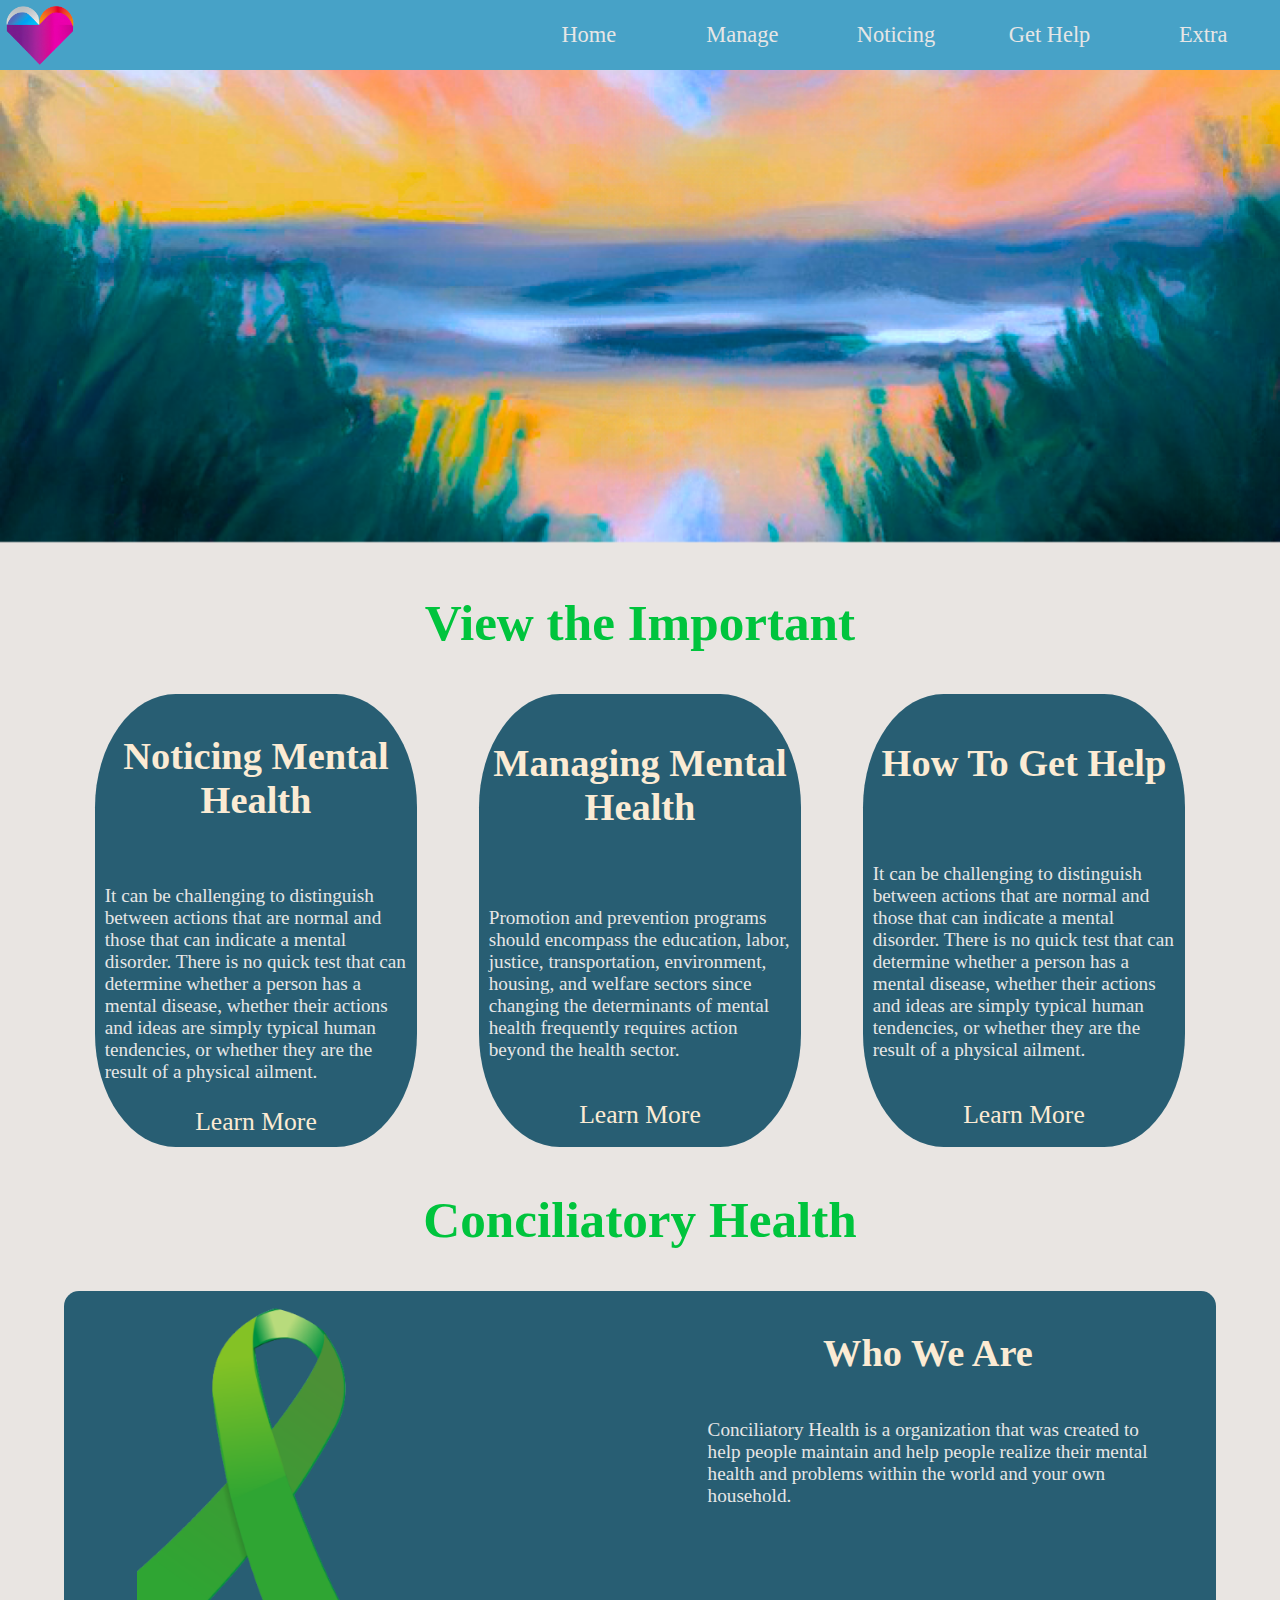
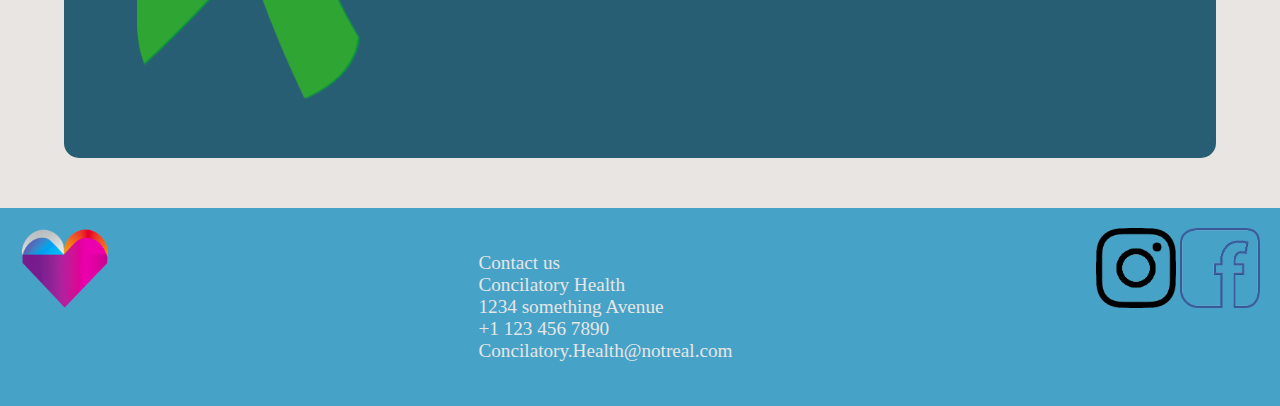
<file: index.html>
<!DOCTYPE html>
<html lang="en">
<head>
    <meta charset="UTF-8">
    <meta http-equiv="X-UA-Compatible" content="IE=edge">
    <meta name="viewport" content="width=device-width, initial-scale=1.0">
    <title>Conciliatory Health</title>
    <link rel="stylesheet" href="css/stlye.css">

</head>
<body>
    <header>
        <nav class="NavBar">
            <a href="index.html"><img src="Images/logo.png" alt="logo"></a>
            <div class="right">
                <div class="Navs">
                    <a href="index.html">Home</a>
                    <a href="Manage.html">Manage</a>
                    <a href="noticing.html">Noticing</a>
                    <a href="get-help.html">Get Help</a>
                    <a href="extra.html">Extra</a>
                </div>
                <div class="dropdown">
                    <div class="dropbtn" onclick="menu()">Menu
                        <i class="fa fa-caret-down"></i>
                        <span></span>
                        <span></span>
                        <span></span>
                        <span></span>
                    </div>
                    <div class="dropdown-content">
                        <a href="index.html">Home</a>
                        <a href="Manage.html">Manage</a>
                        <a href="noticing.html">Noticing</a>
                        <a href="get-help.html">Get Help</a>
                        <a href="extra.html">Extra</a>
                    </div>
                </div>
            </div>
        </nav>
    </header>

    <main>
    <img class="hero" src="Images/hero.png" alt="great sunshine">
    <!-- ^ hero image here -->
    <h2>View the Important</h2>
    <article >
 
        <section class="thirdSection">
            <h3>Noticing Mental Health</h3>
            <p>
                It can be challenging to distinguish between actions that are normal and those that can indicate a mental disorder. There is no quick test that can determine whether a person has a mental disease, whether their actions and ideas are simply typical human tendencies, or whether they are the result of a physical ailment.

            </p>
            
                <a class="small" href="noticing.html">Learn More</a>
        </section>
        <section class="thirdSection">
            <h3>Managing Mental Health</h3>
            <p>
                Promotion and prevention programs should encompass the education, labor, justice, transportation, environment, housing, and welfare sectors since changing the determinants of mental health frequently requires action beyond the health sector. 
                </p>
            
                <a class="small"  href="Manage.html">Learn More</a>
        </section>
        <section class="thirdSection">
            <h3>How To Get Help</h3>
            <p>It can be challenging to distinguish between actions that are normal and those that can indicate a mental disorder. There is no quick test that can determine whether a person has a mental disease, whether their actions and ideas are simply typical human tendencies, or whether they are the result of a physical ailment.
            </p>
            
                <a class="small"  href="get-help.html">Learn More</a>

        </section>
    </article>
    <h2>Conciliatory Health</h2>
    <article class="bigSection">

        <section class="halfSection">
            <img src="Images/green_ribbon.png" alt="peace sign :3">
        </section>
        <section class="halfSection">
            <h3>Who We Are</h3>
            <p>Conciliatory Health is a organization that was created to help people maintain and help people realize their mental health and problems within the world and your own household.</p>
        </section>
    </article>
    </main>

    <footer>
        <div class="footer">
                <img class="foot-img" src="Images/logo.png" alt="Heart">
                <article>
                    <p>
                        Contact us <br>
                        Concilatory Health<br>
                        1234 something Avenue<br>
                        +1 123 456 7890<br>
                        Concilatory.Health@notreal.com
                    </p>
                </article>
            <div>
                <a href="https://instagram.com/conciliatory_health?igshid=YzdkMWQ2MWU=">
                    <img class="bot" src="Images/Instagram_logo.png" alt="Instagram Logo"></a>
                <a href="https://www.facebook.com/profile.php?id=100088865434306"><img class="bot" src="Images/Facebook_logo.png" alt="Facebook Logo"></a>
            </div>   
        </div>
    </footer>
</body>
</html>
</file>
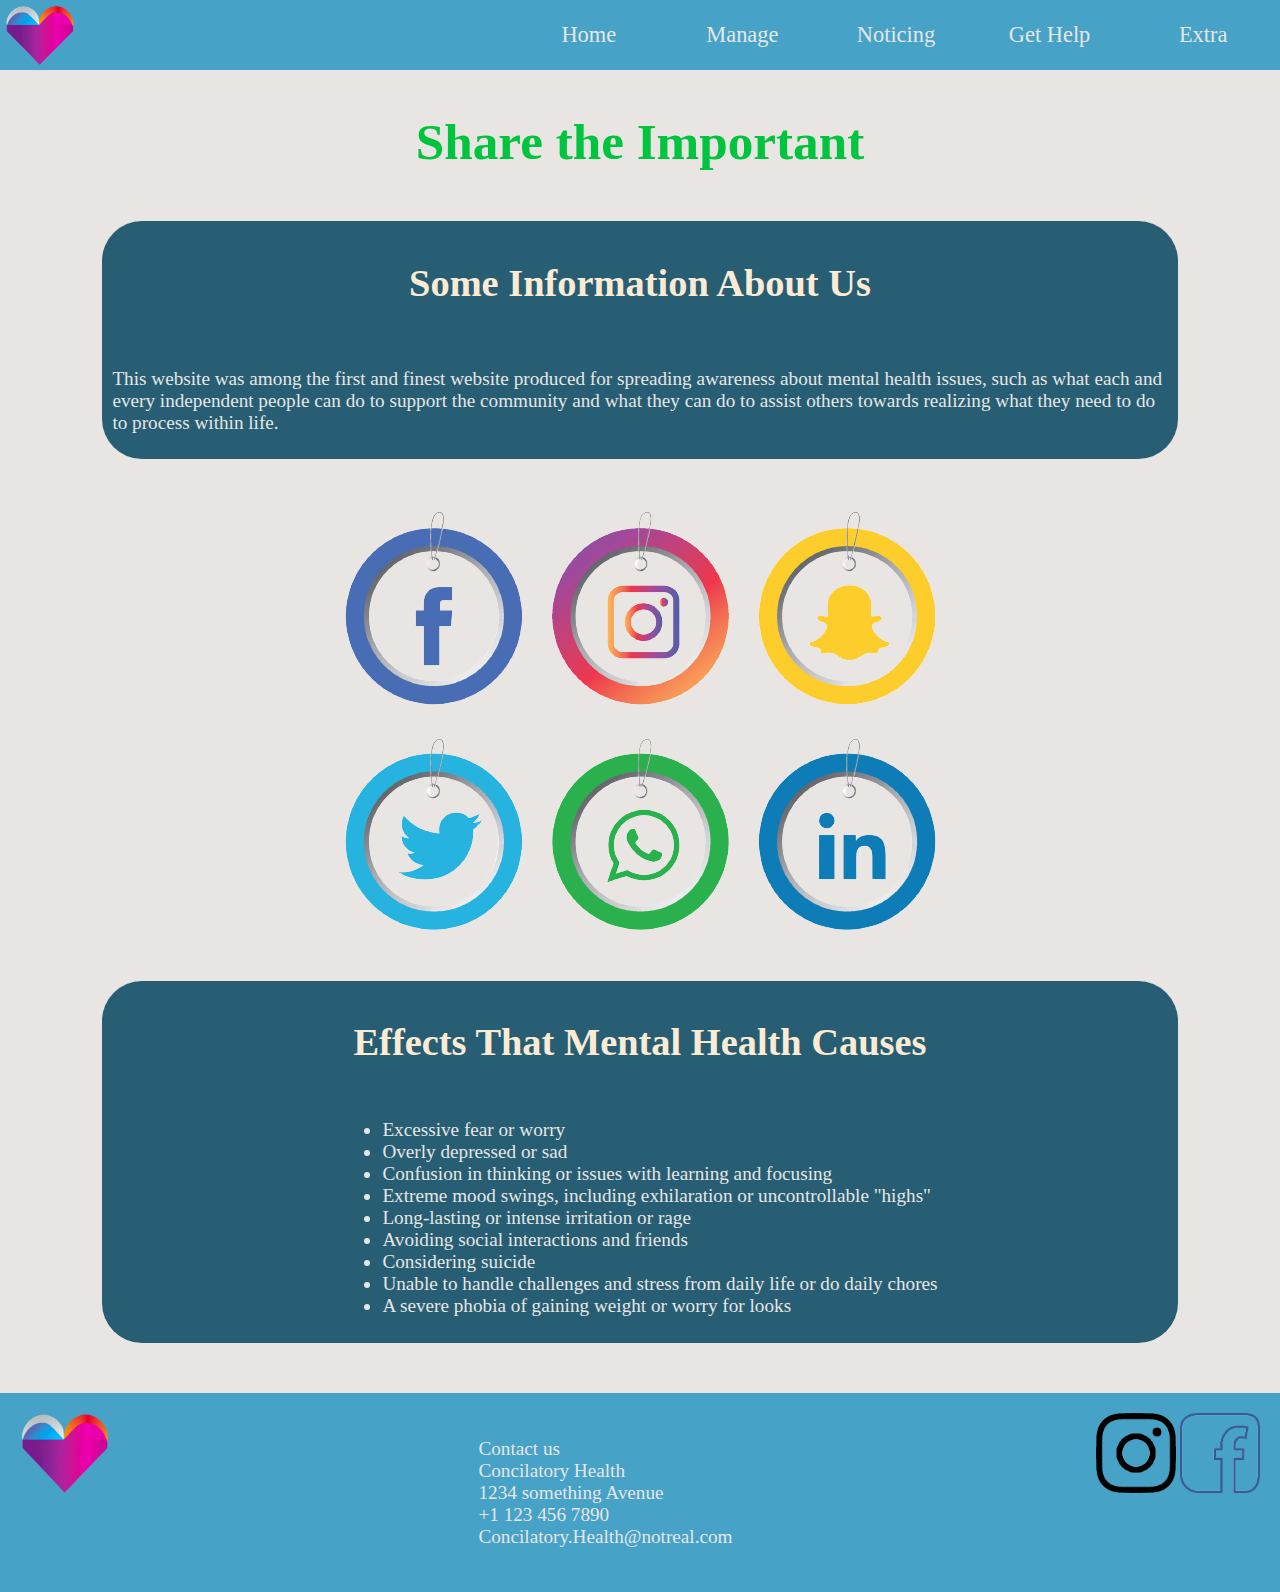
<file: extra.html>
<!DOCTYPE html>
<html lang="en">
<head>
    <meta charset="UTF-8">
    <meta http-equiv="X-UA-Compatible" content="IE=edge">
    <meta name="viewport" content="width=device-width, initial-scale=1.0">
    <title>Conciliatory Health</title>
    <link rel="stylesheet" href="css/stlye.css">

</head>
<body>
    <header>
        <nav class="NavBar">
            <a href="index.html"><img src="Images/logo.png" alt="logo"></a>
            <div class="right">
                <div class="Navs">
                    <a href="index.html">Home</a>
                    <a href="Manage.html">Manage</a>
                    <a href="noticing.html">Noticing</a>
                    <a href="get-help.html">Get Help</a>
                    <a href="extra.html">Extra</a>
                </div>
                <div class="dropdown">
                    <div class="dropbtn" onclick="menu()">Menu
                        <i class="fa fa-caret-down"></i>
                        <span></span>
                        <span></span>
                        <span></span>
                        <span></span>
                    </div>
                    <div class="dropdown-content">
                        <a href="index.html">Home</a>
                        <a href="Manage.html">Manage</a>
                        <a href="noticing.html">Noticing</a>
                        <a href="get-help.html">Get Help</a>
                        <a href="extra.html">Extra</a>
                    </div>
                </div>
            </div>
        </nav>
    </header>

    <main>
    <div class="about-h2">
        <h2>Share the Important</h2>
    </div>
    <div class="center column">
        <h3>
            Some Information About Us
        </h3>
        <p>
            This website was among the first and finest website produced for spreading awareness about mental health issues, such as what each and every independent people can do to support the community and what they can do to assist others towards realizing what they need to do to process within life.</p>
    </div>

    <div class="centerimage">
        <img src="Images/socialmedia.png" alt="Twitter, Snapchat, Instagram, Facebook, WhatsApp, Linked In Logos">
    </div>

    <div class="center column">
        <h3>Effects That Mental Health Causes</h3>
        <ul>
            <li>Excessive fear or worry</li>
            <li>Overly depressed or sad</li>
            <li>Confusion in thinking or issues with learning and focusing</li>
            <li>Extreme mood swings, including exhilaration or uncontrollable "highs"</li>
            <li>Long-lasting or intense irritation or rage</li>
            <li>Avoiding social interactions and friends</li>
            <li>Considering suicide</li>
            <li>Unable to handle challenges and stress from daily life or do daily chores</li>
            <li>A severe phobia of gaining weight or worry for looks            </li>
        </ul>
    </div>
    </main>

    <footer>
        <div class="footer">
                <img class="foot-img" src="Images/logo.png" alt="Heart">
                <article>
                    <p>
                        Contact us <br>
                        Concilatory Health<br>
                        1234 something Avenue<br>
                        +1 123 456 7890<br>
                        Concilatory.Health@notreal.com
                    </p>
                </article>
            <div>
                <a href="https://instagram.com/conciliatory_health?igshid=YzdkMWQ2MWU=">
                    <img class="bot" src="Images/Instagram_logo.png" alt="Instagram Logo"></a>
                <a href="https://www.facebook.com/profile.php?id=100088865434306"><img class="bot" src="Images/Facebook_logo.png" alt="Facebook Logo"></a>
            </div>   
        </div>
    </footer>
</body>
</html>
</file>
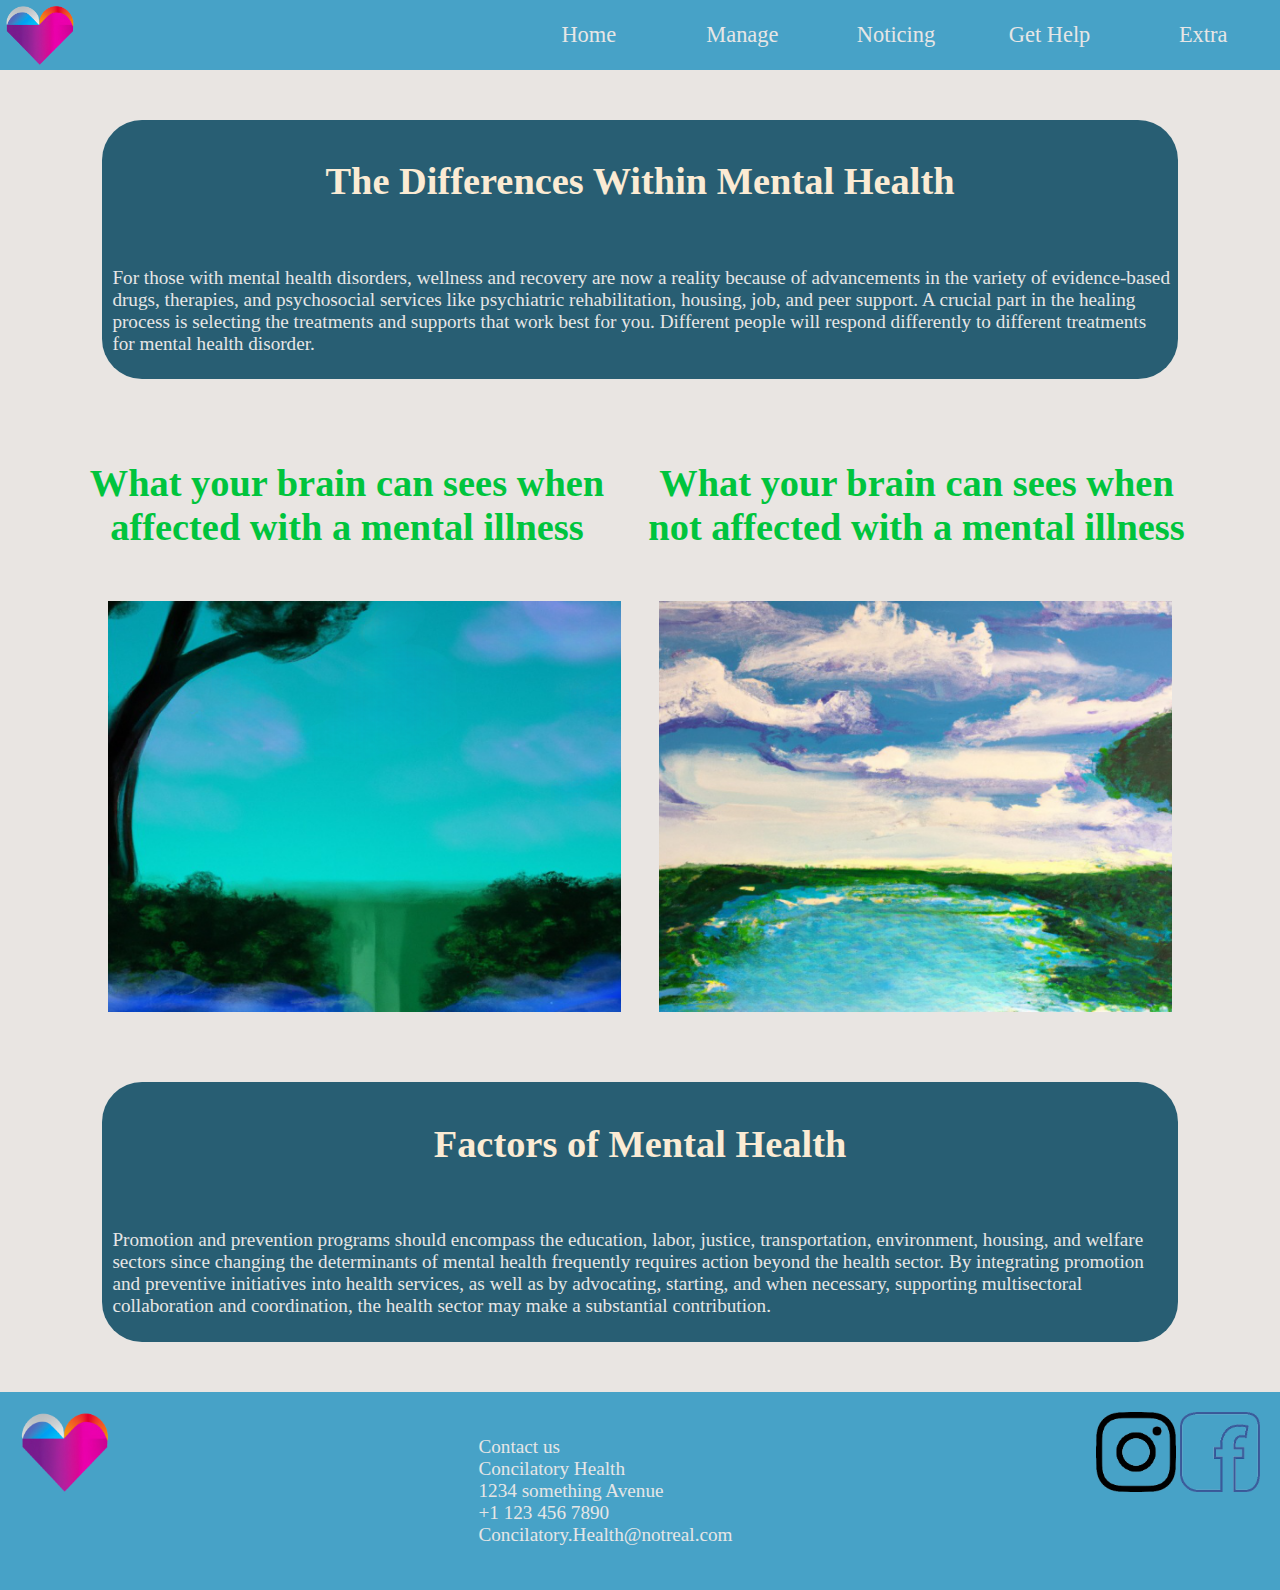
<file: get-help.html>
<!DOCTYPE html>
<html lang="en">
<head>
    <meta charset="UTF-8">
    <meta http-equiv="X-UA-Compatible" content="IE=edge">
    <meta name="viewport" content="width=device-width, initial-scale=1.0">
    <title>Conciliatory Health</title>
    <link rel="stylesheet" href="css/stlye.css">

</head>
<body>
    <header>
        <nav class="NavBar">
            <a href="index.html"><img src="Images/logo.png" alt="logo"></a>
            <div class="right">
                <div class="Navs">
                    <a href="index.html">Home</a>
                    <a href="Manage.html">Manage</a>
                    <a href="noticing.html">Noticing</a>
                    <a href="get-help.html">Get Help</a>
                    <a href="extra.html">Extra</a>
                </div>
                <div class="dropdown">
                    <div class="dropbtn" onclick="menu()">Menu
                        <i class="fa fa-caret-down"></i>
                        <span></span>
                        <span></span>
                        <span></span>
                        <span></span>
                    </div>
                    <div class="dropdown-content">
                        <a href="index.html">Home</a>
                        <a href="Manage.html">Manage</a>
                        <a href="noticing.html">Noticing</a>
                        <a href="get-help.html">Get Help</a>
                        <a href="extra.html">Extra</a>
                    </div>
                </div>
            </div>
        </nav>
    </header>

    <div class="center column">
        <h3>
            The Differences Within Mental Health
        </h3>
        <p>
            For those with mental health disorders, wellness and recovery are now a reality because of advancements in the variety of evidence-based drugs, therapies, and psychosocial services like psychiatric rehabilitation, housing, job, and peer support. A crucial part in the healing process is selecting the treatments and supports that work best for you. Different people will respond differently to different treatments for mental health disorder.</p>
    </div>

    <div class="column">
        <div class="row width-90">
        <h2 class="row-head">What your brain can sees when affected with a mental illness</h2>
        <h2 class="row-head">What your brain can sees when not affected with a   mental illness</h2>
        </div>
        <div class="row width-90">
            <img class="row-img" src="Images/tree.png" alt="painting of trees">
            <img class="row-img" src="Images/Water-color.png" alt="painting of a sunset">
        </div>
    </div>

    <div class="center column">
        <h3>
            Factors of Mental Health
        </h3>
        <p>
            Promotion and prevention programs should encompass the education, labor, justice, transportation, environment, housing, and welfare sectors since changing the determinants of mental health frequently requires action beyond the health sector. By integrating promotion and preventive initiatives into health services, as well as by advocating, starting, and when necessary, supporting multisectoral collaboration and coordination, the health sector may make a substantial contribution.</p>
    </div>

    
    
    
    <footer>
        <div class="footer">
                <img class="foot-img" src="Images/logo.png" alt="Heart">
                <article>
                    <p>
                        Contact us <br>
                        Concilatory Health<br>
                        1234 something Avenue<br>
                        +1 123 456 7890<br>
                        Concilatory.Health@notreal.com
                    </p>
                </article>
            <div>
                <a href="https://instagram.com/conciliatory_health?igshid=YzdkMWQ2MWU=">
                    <img class="bot" src="Images/Instagram_logo.png" alt="Instagram Logo"></a>
                <a href="https://www.facebook.com/profile.php?id=100088865434306"><img class="bot" src="Images/Facebook_logo.png" alt="Facebook Logo"></a>
            </div>   
        </div>
    </footer>
</body>
</html>
</file>
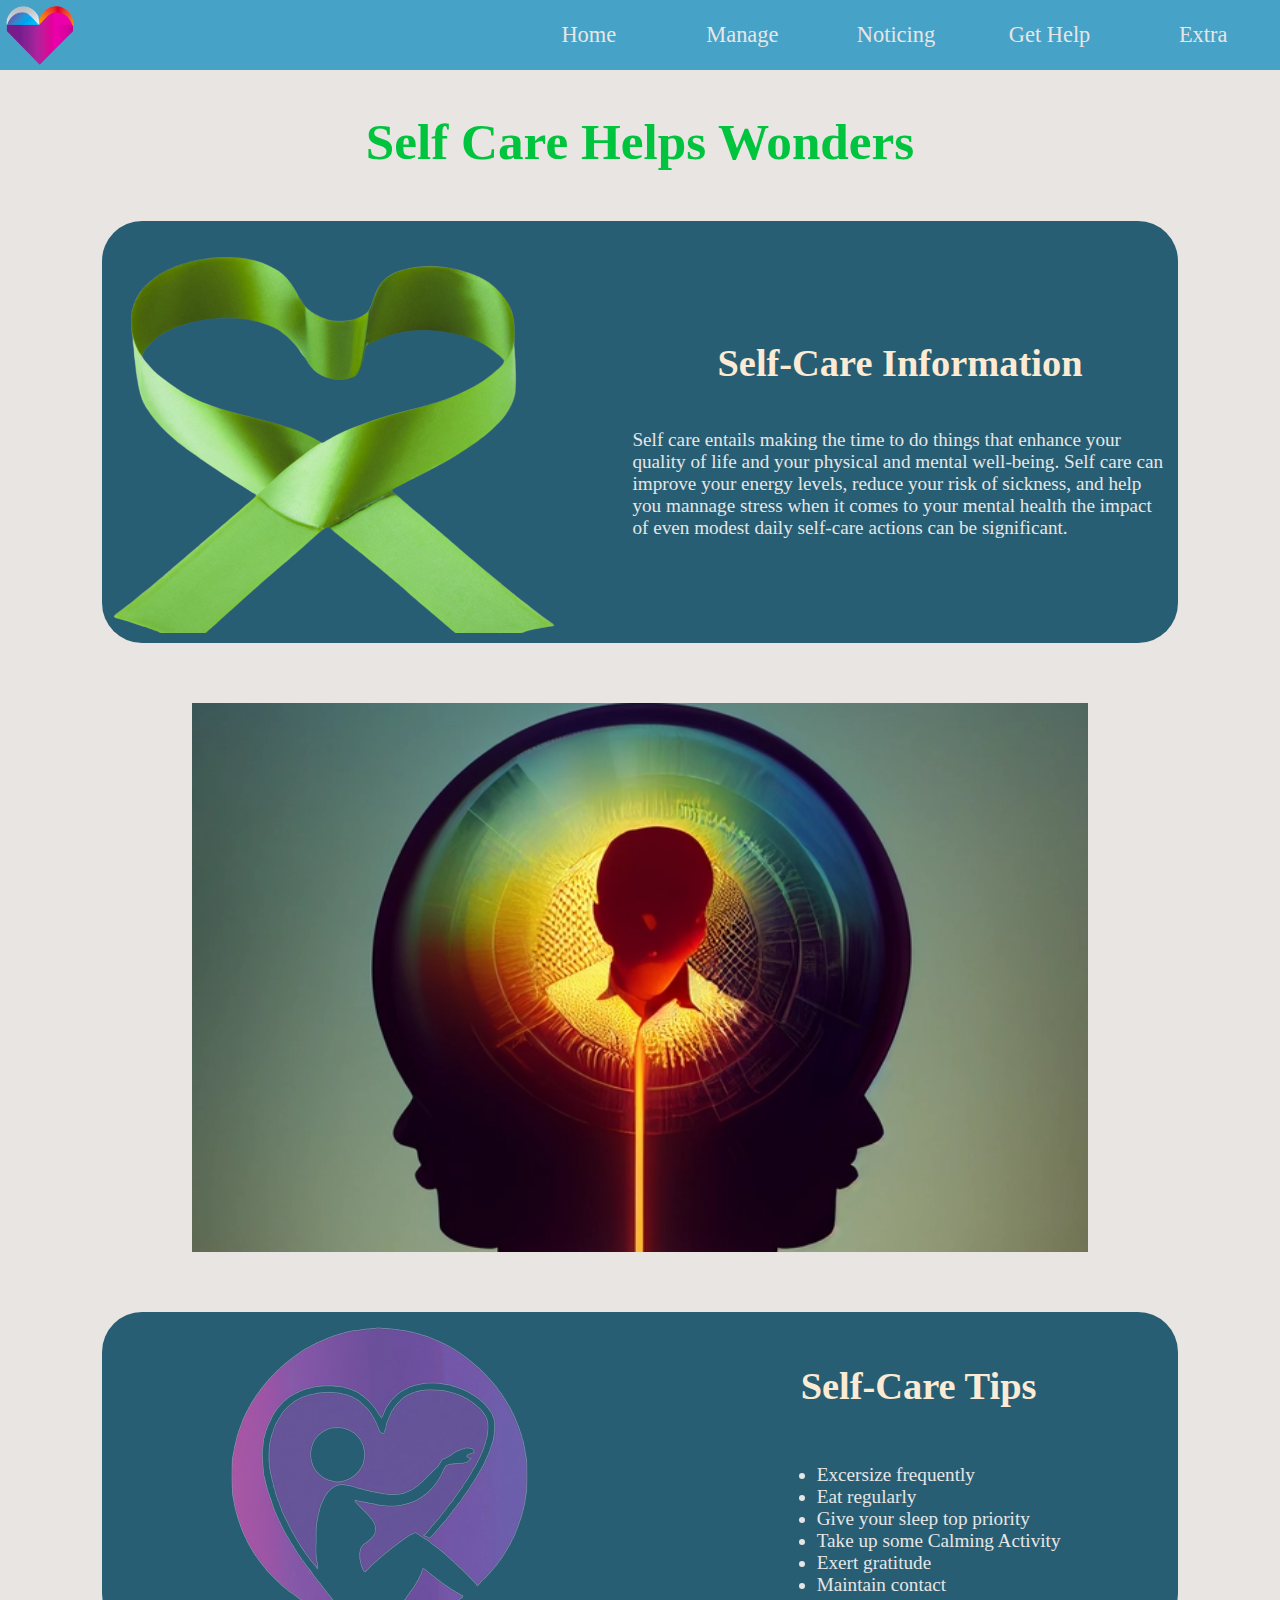
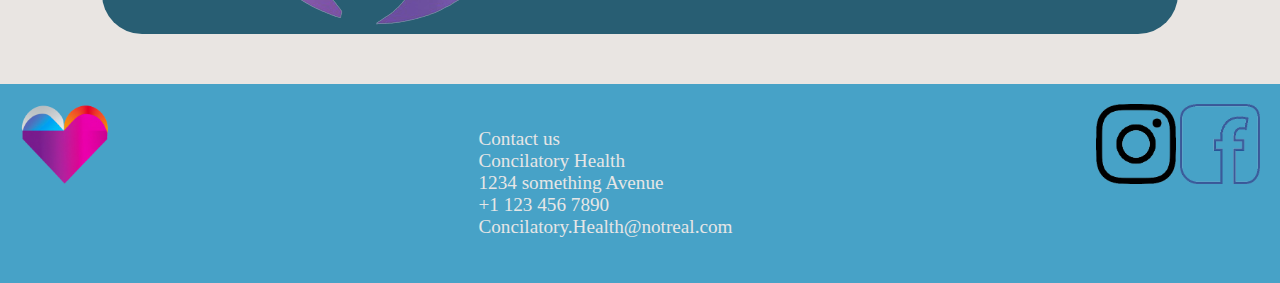
<file: Manage.html>
<!DOCTYPE html>
<html lang="en">
<head>
    <meta charset="UTF-8">
    <meta http-equiv="X-UA-Compatible" content="IE=edge">
    <meta name="viewport" content="width=device-width, initial-scale=1.0">
    <title>Conciliatory Health</title>
    <link rel="stylesheet" href="css/stlye.css">

</head>
<body>
    <header>
        <nav class="NavBar">
            <a href="index.html"><img src="Images/logo.png" alt="logo"></a>
            <div class="right">
                <div class="Navs">
                    <a href="index.html">Home</a>
                    <a href="Manage.html">Manage</a>
                    <a href="noticing.html">Noticing</a>
                    <a href="get-help.html">Get Help</a>
                    <a href="extra.html">Extra</a>
                </div>
                <div class="dropdown">
                    <div class="dropbtn" onclick="menu()">Menu
                        <i class="fa fa-caret-down"></i>
                        <span></span>
                        <span></span>
                        <span></span>
                        <span></span>
                    </div>
                    <div class="dropdown-content">
                        <a href="index.html">Home</a>
                        <a href="Manage.html">Manage</a>
                        <a href="noticing.html">Noticing</a>
                        <a href="get-help.html">Get Help</a>
                        <a href="extra.html">Extra</a>
                    </div>
                </div>
            </div>
        </nav>
    </header>

    <main>
    <h2>Self Care Helps Wonders</h2>
   

        <div class="center"> 
            <img src="Images/green_heart.png" alt="" class="center-imgs">       
            <div class="columns"> 
            <h3>Self-Care Information</h3>
            <p>Self care entails making the time to do things that enhance your quality of life and your physical and mental well-being. Self care can improve your energy levels, reduce your risk of sickness, and help you mannage stress when it comes to your mental health the impact of even modest daily self-care actions can be significant.</p>
            </div>
        </div>
    <img class="center-imgs" src="Images/Memories1.png" alt="">

    <div class="center">
            <img src="Images/purp_heart.png" alt="">
            <div class="column">
            <h3>Self-Care Tips</h3>
            
            <ul>
                <li>Excersize frequently</li>
                <li>Eat regularly</li>
                <li>Give your sleep top priority</li>
                <li>Take up some Calming Activity</li>
                <li>Exert gratitude</li>
                <li>Maintain contact</li>
            </ul>
        </div>
    </div>
    </main>

    <footer>
        <div class="footer">
                <img class="foot-img" src="Images/logo.png" alt="Heart">
                <article>
                    <p>
                        Contact us <br>
                        Concilatory Health<br>
                        1234 something Avenue<br>
                        +1 123 456 7890<br>
                        Concilatory.Health@notreal.com
                    </p>
                </article>
            <div>
                <a href="https://instagram.com/conciliatory_health?igshid=YzdkMWQ2MWU=">
                    <img class="bot" src="Images/Instagram_logo.png" alt="Instagram Logo"></a>
                <a href="https://www.facebook.com/profile.php?id=100088865434306"><img class="bot" src="Images/Facebook_logo.png" alt="Facebook Logo"></a>
            </div>   
        </div>
    </footer>
</body>
</html>
</file>
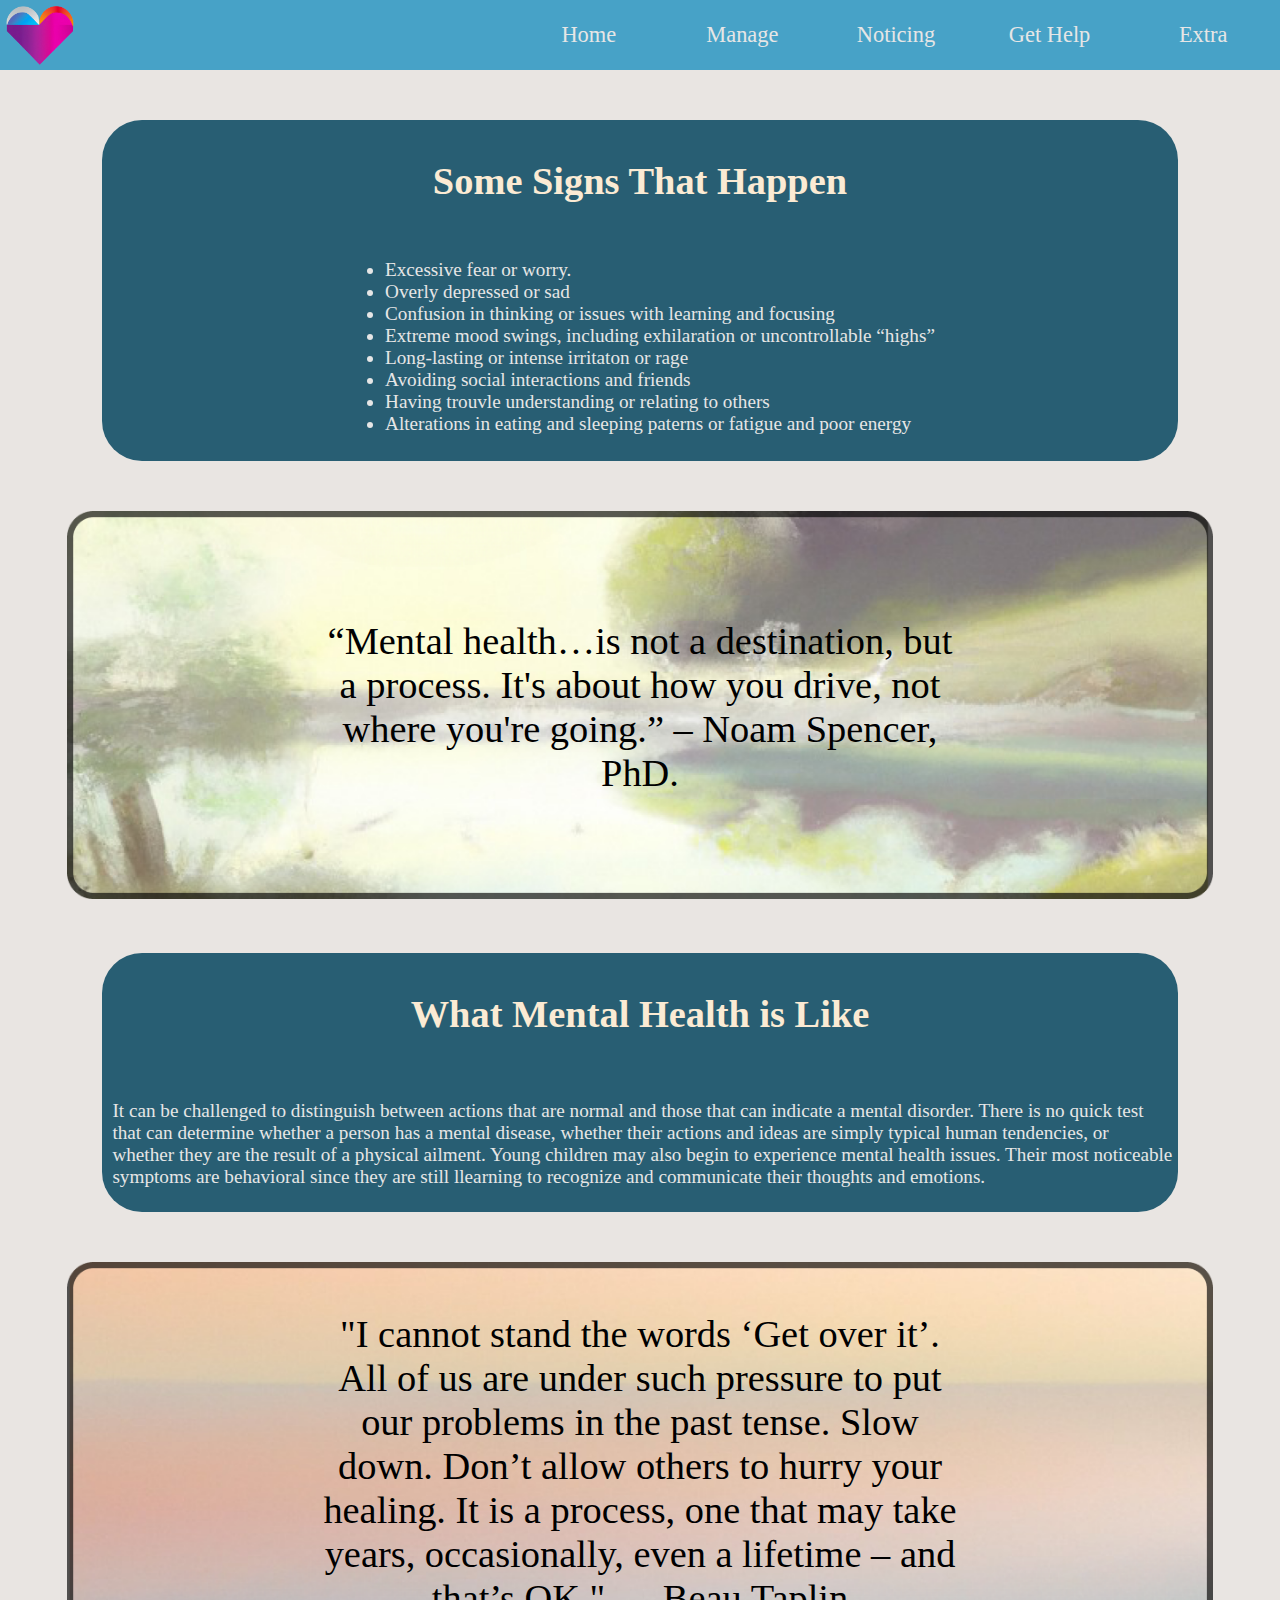
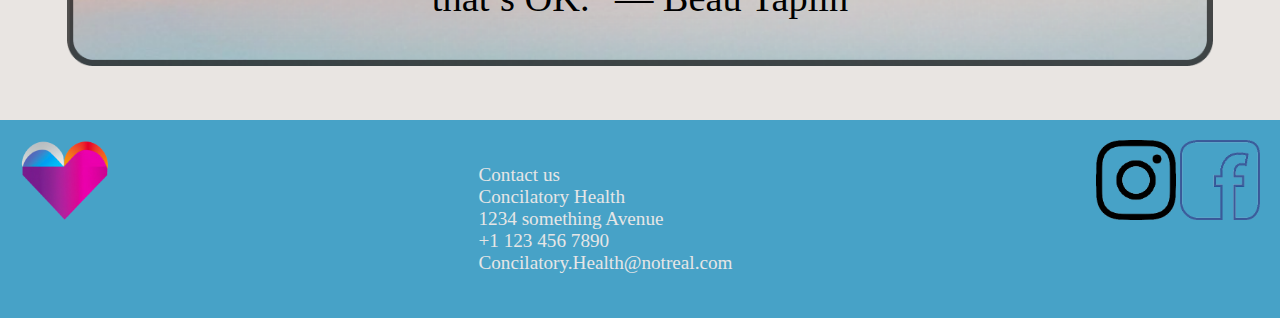
<file: noticing.html>
<!DOCTYPE html>
<html lang="en">
<head>
    <meta charset="UTF-8">
    <meta http-equiv="X-UA-Compatible" content="IE=edge">
    <meta name="viewport" content="width=device-width, initial-scale=1.0">
    <title>Conciliatory Health</title>
    <link rel="stylesheet" href="css/stlye.css">

</head>
<body>
    <header>
        <nav class="NavBar">
            <a href="index.html"><img src="Images/logo.png" alt="logo"></a>
            <div class="right">
                <div class="Navs">
                    <a href="index.html">Home</a>
                    <a href="Manage.html">Manage</a>
                    <a href="noticing.html">Noticing</a>
                    <a href="get-help.html">Get Help</a>
                    <a href="extra.html">Extra</a>
                </div>
                <div class="dropdown">
                    <div class="dropbtn" onclick="menu()">Menu
                        <i class="fa fa-caret-down"></i>
                        <span></span>
                        <span></span>
                        <span></span>
                        <span></span>
                    </div>
                    <div class="dropdown-content">
                        <a href="index.html">Home</a>
                        <a href="Manage.html">Manage</a>
                        <a href="noticing.html">Noticing</a>
                        <a href="get-help.html">Get Help</a>
                        <a href="extra.html">Extra</a>
                    </div>
                </div>
            </div>
        </nav>
    </header>

    <main>
    <div class="center column">
        <h3>
            Some Signs That Happen
        </h3>
        <ul>
            <li>Excessive fear or worry.</li>
            <li>Overly depressed or sad</li>
            <li>Confusion in thinking or issues with learning and focusing</li>
            <li>Extreme mood swings, including exhilaration or uncontrollable “highs” </li>
            <li>Long-lasting or intense irritaton or rage</li>
            <li>Avoiding social interactions and friends </li>
            <li>Having trouvle understanding or relating to others</li>
            <li>Alterations in eating and sleeping paterns or fatigue and poor energy</li>
        </ul>
    </div>

    <div class="container">
            <img src="Images/green_painting.png" alt="watercolor pond with trees" >
            <div class="special">“Mental health…is not a destination, but a process. It's about how you drive, not where you're going.” 
                – Noam Spencer, PhD.</div>
    </div>

    <div class="center column">
        <h3>
            What Mental Health is Like
        </h3>
        <p>
            It can be challenged to distinguish between actions that are normal and those that can indicate a mental disorder. There is no quick test that can determine whether a person has a mental disease, whether their actions and ideas are simply typical human tendencies, or whether they are the result of a physical ailment. Young children may also begin to experience mental health issues. Their most noticeable symptoms are behavioral since they are still llearning to recognize and communicate their thoughts and emotions.
        </p>
    </div>
    <div class="container">
        <img src="Images/Beach_painting.png" alt="">
        <div class="special">
            "I cannot stand the words ‘Get over it’. All of us are under such pressure to put our problems in the past tense. Slow down. Don’t allow others to hurry your healing. It is a process, one that may take years, occasionally, even a lifetime – and that’s OK." — Beau Taplin
        </div>
    </div>
    </main>

    <footer>
        <div class="footer">
                <img class="foot-img" src="Images/logo.png" alt="Heart">
                <article>
                    <p>
                        Contact us <br>
                        Concilatory Health<br>
                        1234 something Avenue<br>
                        +1 123 456 7890<br>
                        Concilatory.Health@notreal.com
                    </p>
                </article>
            <div>
                <a href="https://instagram.com/conciliatory_health?igshid=YzdkMWQ2MWU=">
                    <img class="bot" src="Images/Instagram_logo.png" alt="Instagram Logo"></a>
                <a href="https://www.facebook.com/profile.php?id=100088865434306"><img class="bot" src="Images/Facebook_logo.png" alt="Facebook Logo"></a>
            </div>   
        </div>
    </footer>
</body>
</html>
</file>
<file: css/stlye.css>
h1,
h2,
h3,
h4 {
    text-align: center;
}

p,
li{
    font-size: 1.5vw;
}


a {
    text-decoration: none;
}

.NavBar{
    display: flex;
    justify-content: space-between;
    height: 70px;
    background-color: #47A2C7;
}

.NavBar img{
    height: 60px;
    width: 70px;
    margin: 5px;
}

.right {
    width:60%;
    display:flex;
    justify-content:space-evenly;
}

.Navs{
    display: flex;
    justify-content: space-around;
    /* width: calc(100% - 120px); */
    width:100%;
}

.Navs a{
    width: calc(100% / 4);
    justify-content: center;
    display: flex;
    align-items: center;
    text-decoration: none;
    color: #E6E6E6;
    font-size: 1.75vw;
}

.bigSection {
    display: flex;
    flex-wrap: wrap;
    justify-content: space-around;
    margin-left: 5%;
    margin-right: 5%;
    background-color: #285E73;
    flex-direction: row;
    border-radius: 15px;
}

article{
    display: flex;
    flex-wrap: wrap;
    justify-content: space-around;
    margin-left: 5%;
    margin-right: 5%;
    flex-direction: row;
}

.halfSection {
    background-color: #285E73;
    width: 40%;
}

.halfSection img{
    width: 50%;
    margin: 15px;
}

.halfsection p {
    font-size:30px;
}

.thirdSection {
    background-color: #285E73;
    display: flex;
    flex-direction: column;
    align-items: center;
    justify-content: space-around;
    width: 28%;
    border-radius: 25%;
}

.footer{
    box-sizing: border-box;
    display: flex;
    margin-top: 50px;
    width: 100%;
    background-color: #47A2C7;
    padding: 20px;
    color: #E6E6E6;
    justify-content: space-between;
}

.bot{
    width: 80px;
    height: 80px;
}

.foot-img {
    width:90px;
    height:80px;
}

.width-90{
    margin: 0 8vw;
    width:89%;
}

.row-img {
    width:45%
}

.footerLeft{
    box-sizing: border-box;
}

body{
    margin:0px;
    background-color: #e9e5e2;
    background-image: url("https://transparenttextures.com/patterns/diamond-upholstery.png");
}

h2{
    color: #00C43D;
    font-size: 4vw;
}

h3,
h4{
    color: #FBEBD4;
    font-size: 3vw;
    padding: 1px;
}

.hero{
    width: 100%;
}

.center {
    background-color: #285E73;
    display: flex;
    align-items: center;
    margin: 50px;
    margin-left: 8vw;
    margin-right:8vw;
    justify-content: space-around;
    border-radius: 40px;
}

.center-imgs {
    display: flex;
    align-items: center;
    flex-direction: row;
    margin: auto;
    padding: 10px;
    width:70%;
}

.column {
    display: flex;
    justify-content: center;
    align-items: center;
    flex-direction: column;
}

li {
    color: #E6E6E6;
}

ul {
    padding-bottom: 10px;
}

p {
    color: #E6E6E6;
    padding: 5px 5px 5px 10px;
}

.special {
    position: absolute;
    top: 50%;
    left: 50%;
    transform: translate(-50%, -50%);
    color: #000;
    font-size: 3vw;
    font-family:Brush Script MT, Brush Script Std, cursive;
    background-color:transparent;
}

.container {
    position: relative;
    text-align: center;
    color: white;
}

.container img {
    margin:auto;
}

.row {
    display: flex;
    flex-direction: row;
    padding-bottom: 20px;
    justify-content: space-evenly;
}

.row-head {
    padding: 0px 15px;
}

.row h2 {
    font-size: 3vw;
}

/*button*/
.small{
    font-size: 2vw;
    color:  #FBEBD4;
    margin-bottom: 10px;
}

.centerimage {
    display:flex;
    justify-content:center;
}

.centerimage img {
    /* min-width: 40%; */
    max-width: 50vw;
}

/* Dropdown */

.dropdown .dropbtn {
    font-size: 16px;
    border: none;
    outline: none;
    color: #E6E6E6;
    padding: 25px 16px;
    background-color: inherit;
    font-family: inherit;
    margin:0px;
}

.dropdown-content {
    display:none;
    position:absolute;
    background-color: #156a8f;
    right:0px;
    box-shadow:0px 8px 16px 0px rgba(0,0,0,0.2);
    z-index:1;
}

.dropdown-content a {
    float: none;
    color: #E6E6E6;
    padding: 12px 16px;
    text-decoration: none;
    display: block;
    text-align: left;
  }

.dropdown-content a:hover {
    background-color:#b3b2b1;
}

.dropdown:hover .dropdown-content {
    display:block;
}

.dropdown {
    float:left;
    overflow: hidden;
    display:none;
}

.container img {
    width:89.5%;
}

/* media */

@media screen and (max-width: 768px) {
    article {
        flex-direction: column;
        align-items: center;
        justify-content: center;
        gap: 1rem;
        
    }

    .thirdSection {
        width: 80%;
        border-radius: 15px;
    }

    .center img {
        width:50%;
        height:auto;
        margin:5px;
    }

    p,
    li {
        font-size:15px ;
    }

    h2,
    h3,
    .small {
        font-size:16px;
    }

    .seven {
        flex-direction: column;
        align-items: center;
        justify-content: center;
        gap: 1rem;
    }


    .dropdown{
        display:block
    }

    .Navs {
        display:none;
    }

    .right {
        display:flex;
        justify-content:flex-end;
        align-items:center;
    }

    .foot-img {
        width:60px;
        height:50px;
    }

    .bot {
        width:50px;
        height:50px;
    }
    
    .footer p {
        font-size:8px;
    }
}


/* hi mr fast */
</file>
